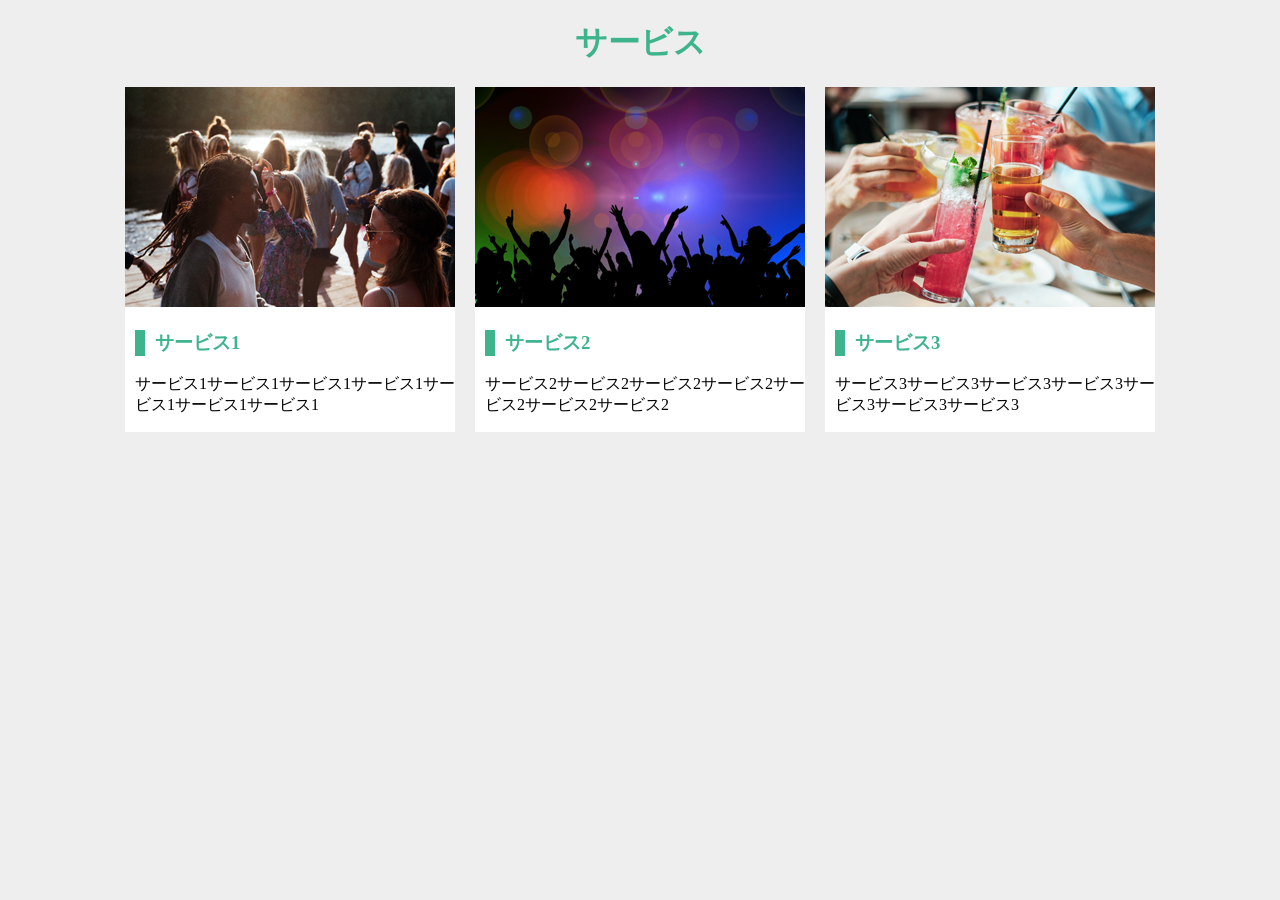
<file: コーディング課題3＿大嶺亜矢/index.html>
<!DOCTYPE html>
<html lang="ja">
<head>
  <meta charset="UTF-8">
  <meta name="viewport" content="width=device-width, initial-scale=1.0">
  <link rel="stylesheet" href="./css/style.css">
  <title>課題_3</title>
</head>
<body>
  
  <!--work1-->
  <script>
  let total = 0;
  for ( let i = 1 ; i <= 10 ; i++ ){
    total += i ; 
    }
    console.log(total);
    if (total > 20){ 
    console.log("20以上");
    } else {
    console.log("20未満");
    }
  </script>


  <!--work2-->
<h1>サービス</h1>

<div class="section">
  <ul>
    <li>
      <img src="./images 2/main_1.jpg" alt="">
      <h3>サービス1</h3>
      <p>サービス1サービス1サービス1サービス1サービス1サービス1サービス1</p>
    </li>
    <li>
      <img src="./images 2/main_2.png" alt="">
      <h3>サービス2</h3>
      <p>サービス2サービス2サービス2サービス2サービス2サービス2サービス2</p>
    </li>
    <li>
      <img src="./images 2/main_3.png" alt="">
      <h3>サービス3</h3>
      <p>サービス3サービス3サービス3サービス3サービス3サービス3サービス3</p>
    </li>
  </ul>
  </div>
</body>
</html>
</file>
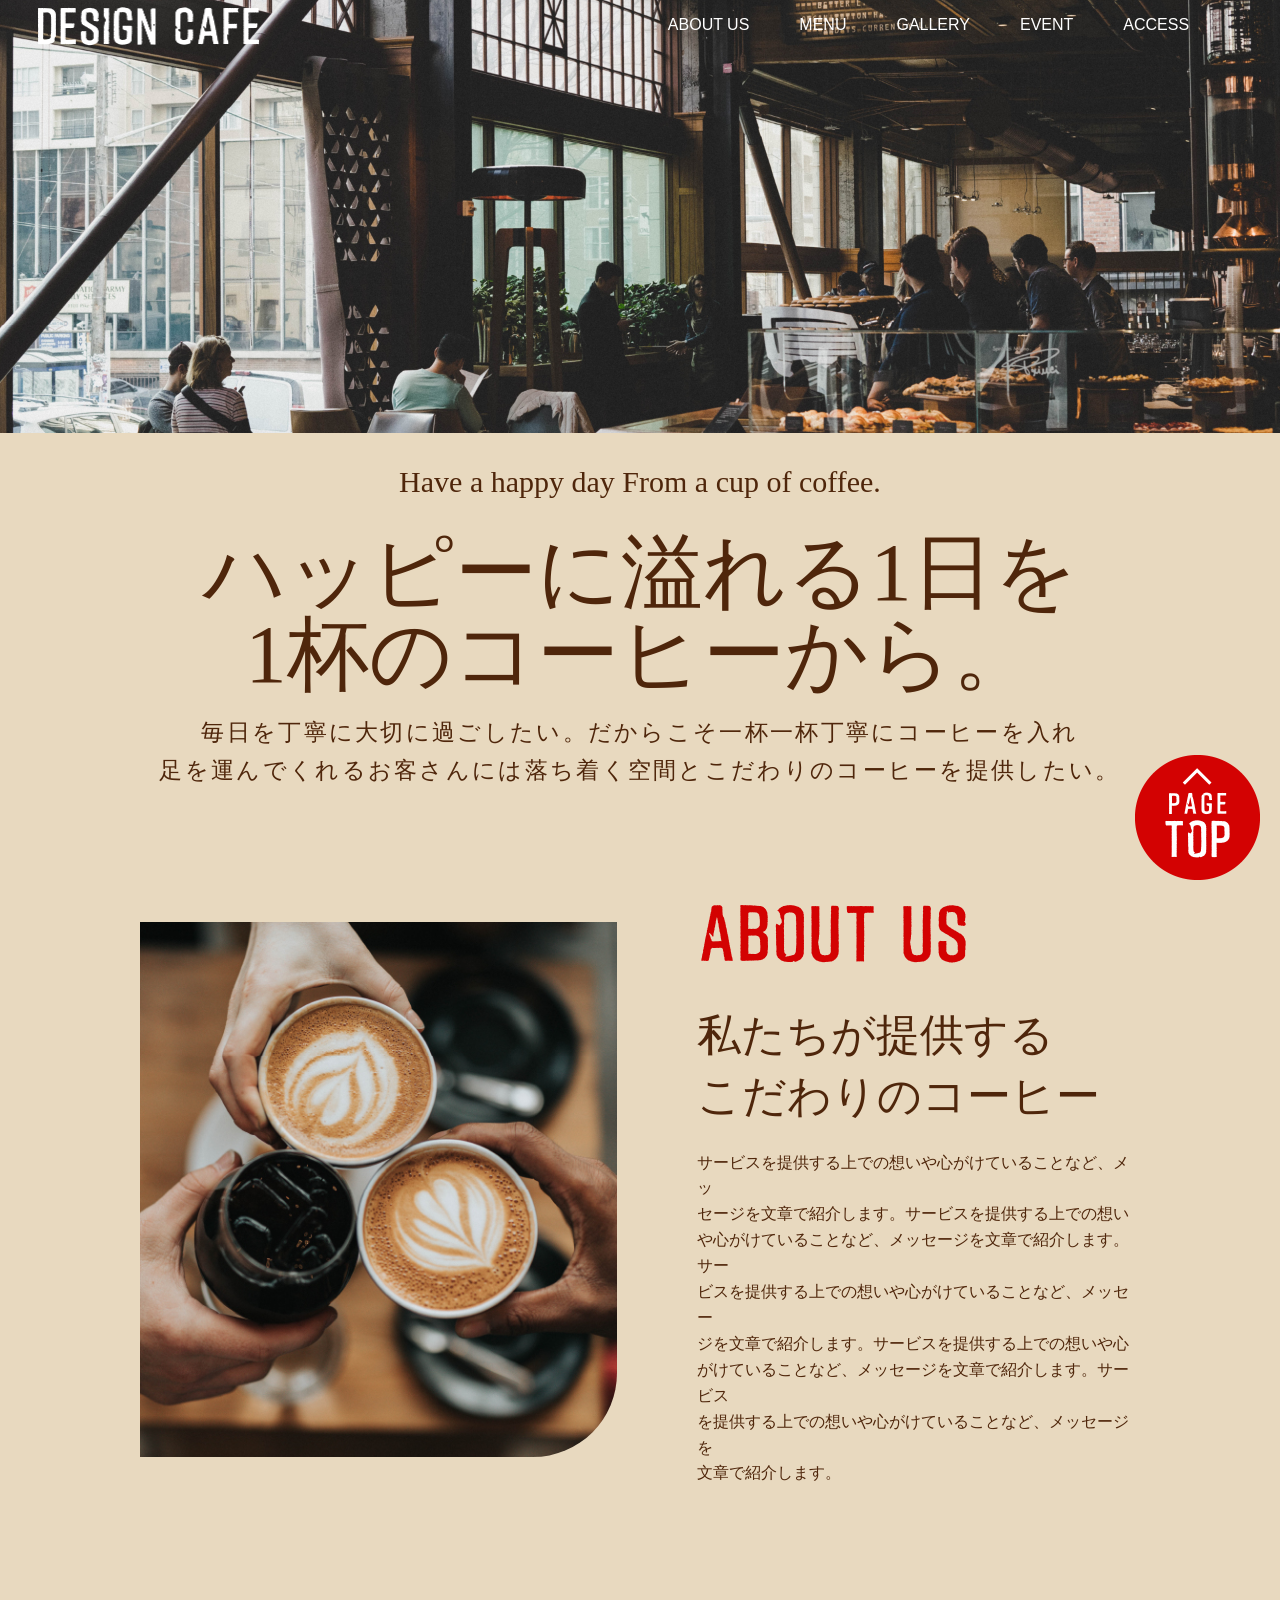
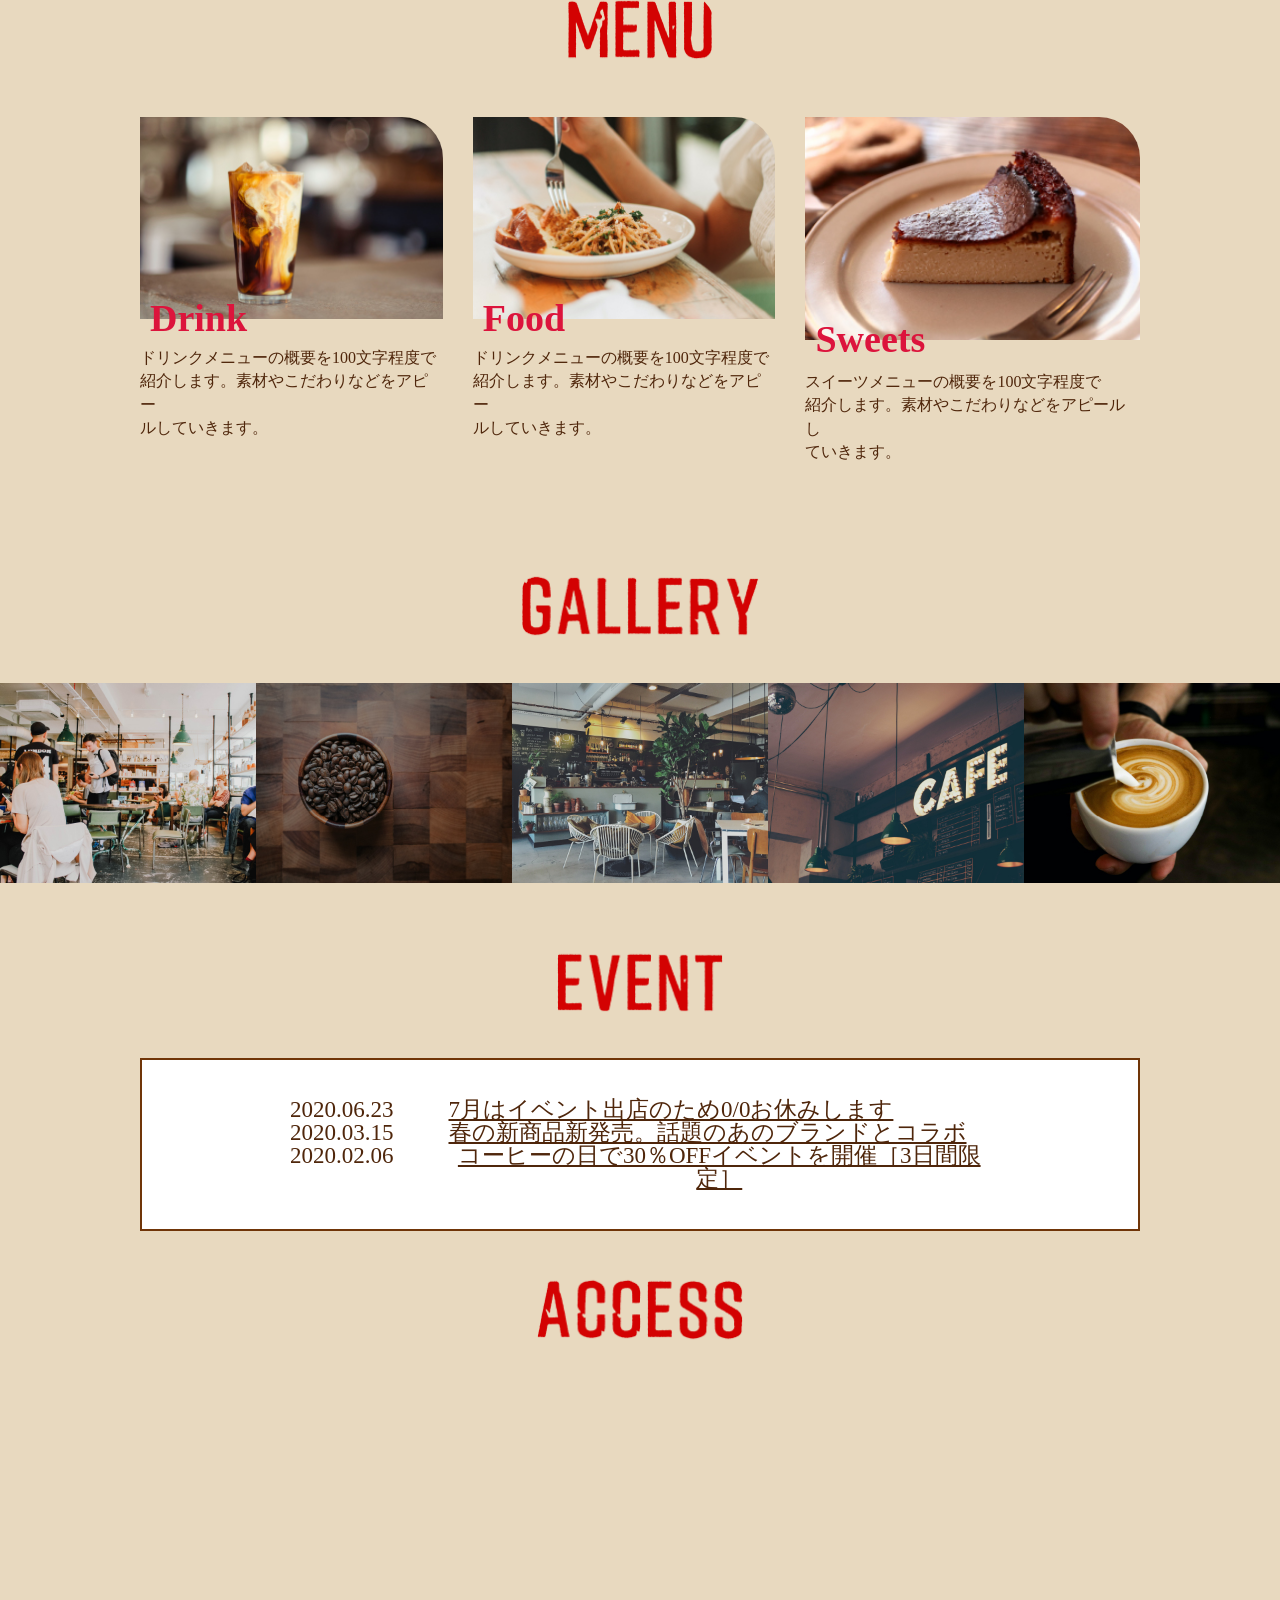
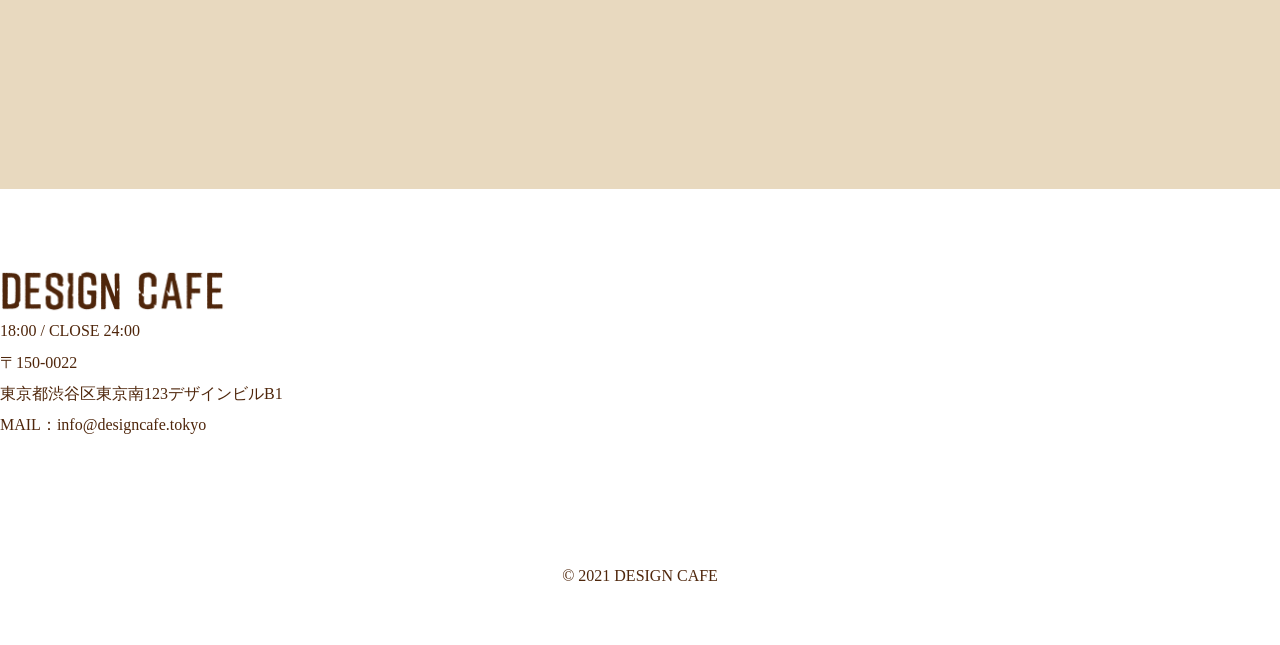
<file: 課題４＿大嶺亜矢/index.html>
<!DOCTYPE html>
<html lang="ja">
<head>
  <meta charset="UTF-8">
  <meta name="viewport" content="width=device-width, initial-scale=1.0">
  <title>DESIGN CAFE</title>
  <link rel="stylesheet" href="./css/reset.css">
  <link rel="stylesheet" href="./css/style.css">
</head>

<body>
  <header>
    <div class="header_inner">
    <h1>
      <a href="./index.html">
        <img src="./images/design_cafe_logo_header@2x.png" alt="design cafe">
      </a>
    </h1>
    <nav class="header_nav">
      <ul>
        <li><a href="#Aboutus"></a>ABOUT US</li>
        <li><a href="#Menu"></a>MENU</li>
        <li><a href="#Gallery"></a>GALLERY</li>
        <li><a href="#Event"></a>EVENT</li>
        <li><a href="#Access"></a>ACCESS</li>
      </ul>
    </nav>
    </div>
    
    <div class="slider">
      <img src="./images/pc_first-100.jpg" alt="カフェ店内の様子">
    </div>
  </header>

    <section>
      <p class="text">Have a happy day From a cup of coffee.</p>
      <p class="text2">ハッピーに溢れる1日を<br>1杯のコーヒーから。</p>
      <p class="text3">毎日を丁寧に大切に過ごしたい。だからこそ一杯一杯丁寧にコーヒーを入れ
      <br>足を運んでくれるお客さんには落ち着く空間とこだわりのコーヒーを提供したい。</p>
    </section>

    <section class="aboutus">
      <div class="flex-item wrapper">
        <div class="item">
          <img src="images/pc_about-100.jpg" alt="コーヒーの写真">
        </div>
      <div="aboutus-text">
      <h2 class="title1">
        <img src="./images/about_us@2x.png" alt="about us">
      </h2>
      <p class="text4">私たちが提供する<br>こだわりのコーヒー</p>
      <p class="text5">サービスを提供する上での想いや心がけていることなど、メッ<br>セージを文章で紹介します。サービスを提供する上での想い<br>や心がけていることなど、メッセージを文章で紹介します。サー<br>ビスを提供する上での想いや心がけていることなど、メッセー<br>ジを文章で紹介します。サービスを提供する上での想いや心<br>がけていることなど、メッセージを文章で紹介します。サービス<br>を提供する上での想いや心がけていることなど、メッセージを<br>文章で紹介します。</p>
        </div>
      </div>
    </section>

  <div id="menu" class="wrapper">
      <h2 class="title1">
        <img src="images/menu@2x.png" alt="menu">
      </h2>
    <ul>
      <li>
        <img src="images/pc_menu_drink-100.jpg " alt="drink">
          <h3>Drink</h3>
      <p class="menu1" >ドリンクメニューの概要を100文字程度で<br>紹介します。素材やこだわりなどをアピー<br>ルしていきます。</p>
      </li>
      <li>
        <img src="images/pc_menu_food-100.jpg" alt="food">
          <h3>Food</h3>
          <p class="menu1" >ドリンクメニューの概要を100文字程度で<br>紹介します。素材やこだわりなどをアピー<br>ルしていきます。</p>
      </li>
      <li>
        <img src="images/pc_menu_sweets-100.jpg" alt="sweets">
          <h3>Sweets</h3>
      <p class="menu1">スイーツメニューの概要を100文字程度で<br>紹介します。素材やこだわりなどをアピールし<br>ていきます。</p>
      </li> 
    </ul>
  </div>
    <section id="gallery">
      <h2 class="title1">
        <img src="./images/gallery@2x.png" alt="gallery">
      </h2>
      <ul>
        <li><img src="images/pc_gallary_05-100.jpg" alt="店内の写真1"></li>
        <li><img src="images/pc_gallary_04-100.jpg" alt="コーヒー豆の写真"></li>
        <li><img src="images/pc_gallary_03-100.jpg" alt="店内の写真2"></li>
        <li><img src="images/pc_gallary_02-100.jpg" alt="CAFE文字の写真"></li>
        <li><img src="images/pc_gallary_01-100.jpg" alt="カフェラテの写真"></li>      
      </ul>
    </section>
    <section id="event">
      <h2 class="title1">
        <img src="images/event@2x.png" alt="event">
      </h2>
    <div class="info">
      <ul>
        <li>
          <p>2020.06.23</p>    
          <p class="info-text">7月はイベント出店のため0/0お休みします</p>
        </li>
        <li>
          <p>2020.03.15</p>    
          <p class="info-text">春の新商品新発売。話題のあのブランドとコラボ</p>
        </li>
        <li>
          <p>2020.02.06</p>    
          <p class="info-text">コーヒーの日で30％OFFイベントを開催［3日間限定］</p>
        </li>
      </ul>
    </div>
    </section>
    <section id="access">
      <h2 class="title1">
        <img src="images/access@2x.png" alt="access">
      </h2>
        <iframe src="https://www.google.com/maps/embed?pb=!1m16!1m12!1m3!1d3249..556029944351!2d139.61885877577808!3d35.46578427265759!2m3!1f0!2f0!3f0!3m2!1i1024!2i768!4f13.1!2m1!1z5qiq5rWc6aeF!5e0!3m2!1sja!2sjp!4v1708245308525!5m2!1sja!2sjp" max width="100%" height="400" style="border:0;" allowfullscreen="" loading="lazy" referrerpolicy="no-referrer-when-downgrade"></iframe>
    </section>
    <footer id="designcafe">
    <div class="=footer-area">
      <h2 class="title2">
        <img src="images/design_cafe_logo_footer@2x.png" alt="event">
      </h2>
      <div class="item-info">
        <ul>
        <li>18:00 / CLOSE 24:00</li> 
        <li>〒150-0022</li>
        <li>東京都渋谷区東京南123デザインビルB1</li>
        <li>MAIL：info@designcafe.tokyo</li>
        </ul>
      </div>
    </div>
      <p class="copy">© 2021 DESIGN CAFE</p>
        <p class="to-top" style>
          <a href="#header">
          <img src="images/to_top@2x.png" alt="page top">
          </a>
        </p>
    </footer>
</body>
</html>
</file>
<file: コーディング課題3＿大嶺亜矢/css/style.css>
@charset "utf-8";
h1 {
text-align: center;  
color: rgb(62, 180, 141);
}

body {
  background-color: #eeeeee;
}
ul {
  list-style: none;
  display: flex;
  justify-content: center;
  gap: 20px;
  max-width: 960px;
  margin: 0 auto;
  padding: 0;
}

li {
  background-color: white;
}

h3 {
border-left: 10px solid ;
color: rgb(62, 180, 141);
padding-left: 10px;
margin-left: 10px;
}

p {
  margin-left: 10px;
}
@media screen and (max-width: 400px){
  ul {
    flex-direction: column;
    justify-content: ;
    margin: 0;
    width: 100%;
  }
}
</file>
<file: 課題４＿大嶺亜矢/css/style.css>
@charset "utf-8";
.header_inner{
  display: flex;
  justify-content: space-between;
  align-items: center;
  padding-left: 2.7%;
  /*52/1920 = 0.02708 → 2.7%*/
  padding-right: 7.1%;
  /*138/1920 = 0.07187 → 7.1%*/
  position: absolute;
  width: 100%;
}
body{
  background-color: #e8d9bf;
}
.header_nav ul{
  display: flex;
  gap: 50px;
}
.header_nav li{
  color:  #fff;
  font-family: "游ゴシック体", YuGothic, "游ゴシック Medium",
      "Yu Gothic Medium", "游ゴシック", "Yu Gothic", sans-serif;
}

h1{
width: 227px;
}

.text {
  font-size: 30px;
  padding-top: 2.6% ;
  padding-bottom: 1.4%;
}

.text2 {
  font-size: 82px;
  padding: 1.4%; 
}
.text3 {
  font-size: 23px;
  padding-bottom: 8%;
  letter-spacing: 0.1em;
  line-height: 1.65;
}

section p {
  text-align: center;
  font-feature-settings: "palt";
}
.title1 img {
  height: 78px;
  width: auto;
}
.text4{
  font-size: 44px;
  text-align: left;
  margin-top: 8%;
  margin-bottom: 5%;
  line-height: 1.38;
}
.text5{
  text-align: left;
  line-height: 1.62;
}
.item {
  padding-right: 8%;
}
.aboutus {
  padding-bottom: 8%;
  align-items: center;
}
.aboutus .flex-item {
  display: flex;
  justify-content: center;
  align-items: center;
}
.aboutus .item > img{
  border-bottom-right-radius: 84px;
}
#menu img {
  border-top-right-radius: 41px;
}

.wrapper {
  max-width: 1000px;
  margin: 0 auto;
}
h3 {
  color: crimson;
  font-size: 38px;
  padding-left: 30px;
  margin: -20px;
}

.menu1 {
  text-align: left;
  padding-top: 9.6%;
  line-height: 1.47;
  font-feature-settings: "palt";
}
#menu {
  padding-bottom: 8%;
}
#menu .title1 {
  padding-bottom: 5%;
}
#menu .title1,
#gallery .title1,
#event .title1,
#access .title1
{
  text-align: center;
}
#menu ul {
  display: flex;
  justify-content: center;
  border-top-right-radius: 20px;
  gap: 30px;
  max-width: 1920px;
  margin: 0 ;
  padding: 0;
}
#gallery ul {
  display: flex;
}
#gallery img {
  padding-bottom: 3%;
}
#event img {
  padding-top: 4%;
  padding-bottom: 3%;
}
.info ul {
  background-color: #fff;
  border: solid 2px #703508;
  max-width: 1000px;
  align-items: center;
  padding-top: 3%;
  padding-bottom: 3%;
  margin: auto;
}
.info li {
  display: flex;
  gap: 55px;
  line-height: 1.95;
  font-size: 23px;
  max-width: 700px;
  margin: 0 auto;
}
.info-text {
  text-decoration-line: underline;
}
#access {
  padding-top: 3%;
}
iframe {
  height: 400px;
  filter: grayscale(100%) invert(92%) contrast(83%);
  padding-top: 3%;
}
.title2 img {
  height: 50px;
  gap: 30px;
  width: auto;
}
#designcafe {
  background-color: #fff;
  padding-top: 6%;
}
.footer-area {
  max-width: 1000px;
  display: flex;
  margin: 0 auto;
}
.item-info ul {
  text-align: left;
}
.item-info li {
  line-height: 1.95;
}
.copy {
  height: 16px;
  text-align: center;
  padding-top: 10%;
  padding-bottom: 6%;
}
.to-top img {
  position: fixed;
  bottom: 20px;
  right: 20px;
  width: 125px;
}
</file>
